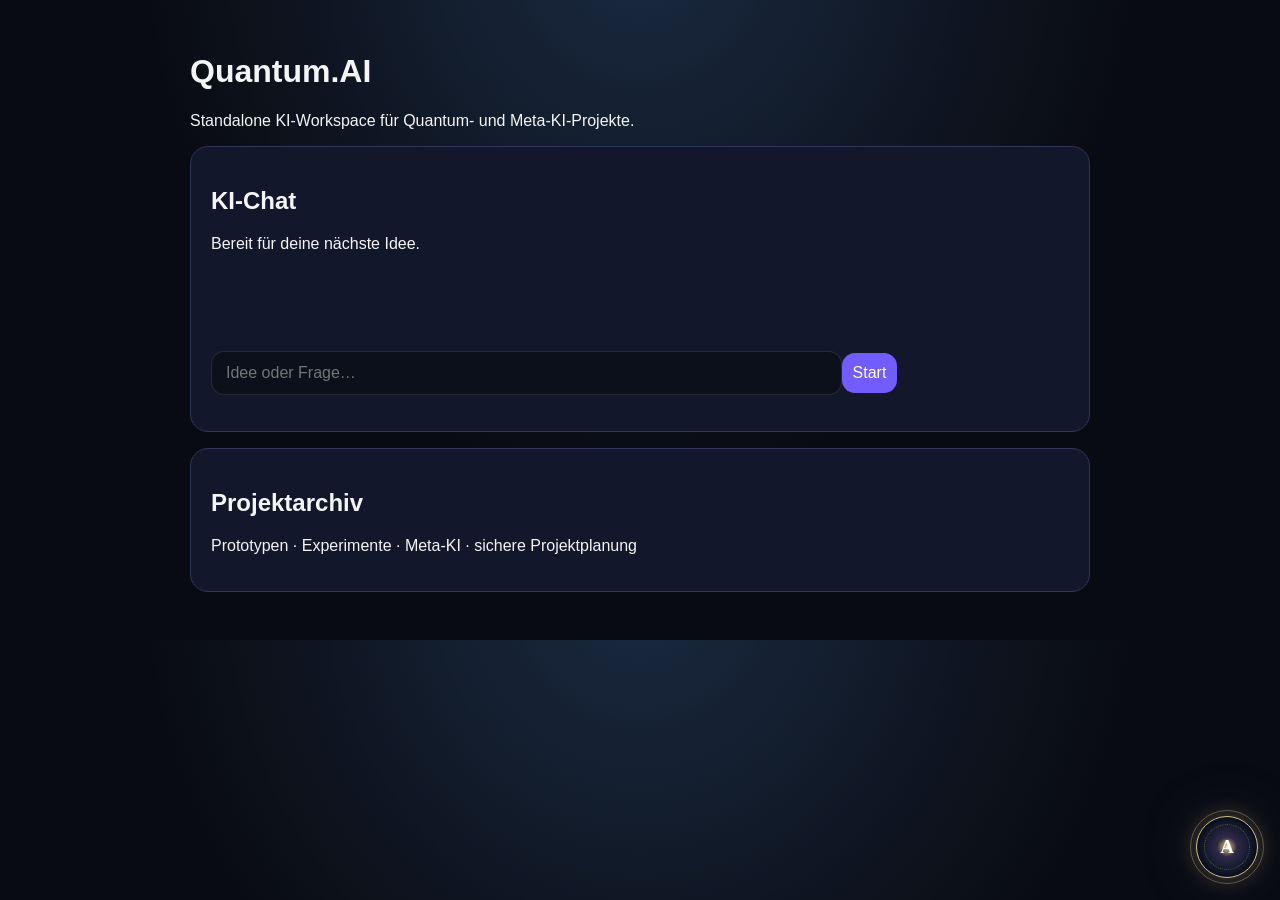
<file: app/index.html>
<!doctype html><html lang="de"><head><meta charset="utf-8"><meta name="viewport" content="width=device-width,initial-scale=1"><title>Quantum.AI App</title><style>body{margin:0;background:#080914;color:#eef;font:16px system-ui}main{max-width:900px;margin:auto;padding:32px}section{background:#12172b;border:1px solid #30365b;border-radius:18px;padding:20px;margin:16px 0}button{background:#725cff;color:#fff;border:0;border-radius:10px;padding:11px}input{width:70%;padding:11px;background:#090c18;color:#fff;border:1px solid #3a4165;border-radius:9px}#out{white-space:pre-wrap;min-height:100px}</style>
<style id="chatgpt-inspired-ui">
:root{--ui-accent:#5ea8ff;--ui-panel:#111521;--ui-bg:#090b12;--ui-line:rgba(255,255,255,.11);--ui-glow:#5ea8ff33;color-scheme:dark}html{scroll-behavior:smooth}body{background:radial-gradient(ellipse at 50% -10%,var(--ui-glow),transparent 55%),var(--ui-bg);color:#f4f5f7;font-family:Inter,-apple-system,BlinkMacSystemFont,"Segoe UI",sans-serif}button,input,textarea,select{font:inherit;border-radius:13px;transition:border-color .18s,box-shadow .18s,transform .18s}input,textarea,select{background:#0c101a;color:#f4f5f7;border:1px solid var(--ui-line);padding:12px 14px}input:focus,textarea:focus,select:focus{outline:none;border-color:var(--ui-accent);box-shadow:0 0 0 3px var(--ui-glow)}button{cursor:pointer}button:hover{border-color:var(--ui-accent);box-shadow:0 0 20px var(--ui-glow)}a{color:var(--ui-accent)}[class*=sidebar],aside,nav{backdrop-filter:blur(18px)}[class*=card],[class*=panel]{border-color:var(--ui-line);border-radius:17px}@media(max-width:760px){body{min-height:100dvh}main,.container{max-width:100%;box-sizing:border-box}input,textarea{max-width:100%;box-sizing:border-box}}
</style>
</head><body><main><h1>Quantum.AI</h1><p>Standalone KI-Workspace für Quantum- und Meta-KI-Projekte.</p><section><h2>KI-Chat</h2><div id="out">Bereit für deine nächste Idee.</div><p><input id="q" placeholder="Idee oder Frage…"><button onclick="go()">Start</button></p></section><section><h2>Projektarchiv</h2><p>Prototypen · Experimente · Meta-KI · sichere Projektplanung</p></section></main><script>function go(){const q=document.getElementById('q').value.trim();if(!q)return;document.getElementById('out').textContent='Eingabe: '+q+'\n\nQuantum.AI: Lokaler App-Modus aktiv. Ein externes KI-Backend kann über einen sicheren API-Endpunkt angebunden werden.';}</script><script>window.AITE_CONFIG={persona:"tech",localModel:"qwen2.5:3b"};</script><script src="/static/aite/aite.js" defer></script>
</body></html>
</file>
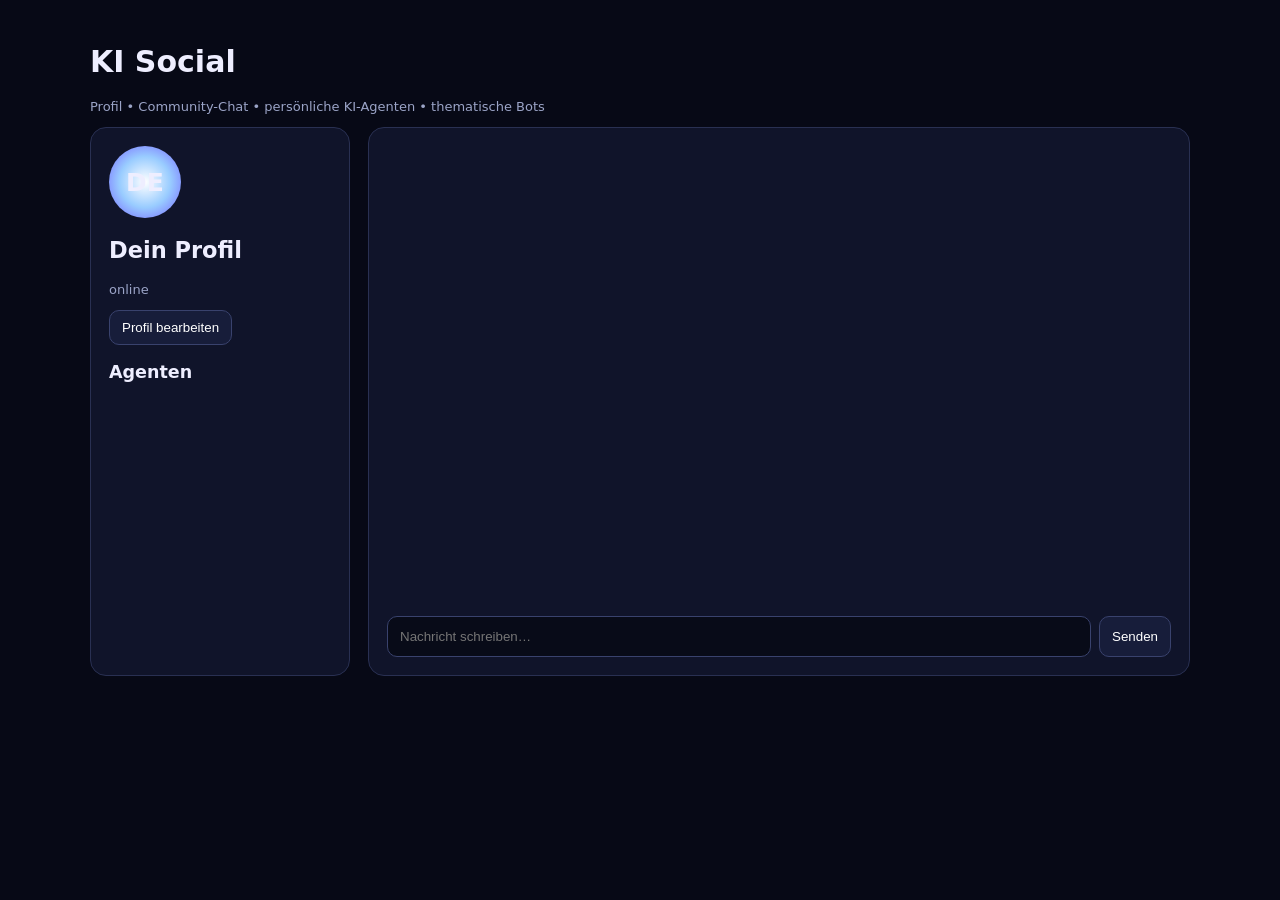
<file: ki-social/index.html>
<!doctype html><html lang="de"><head><meta charset="utf-8"><meta name="viewport" content="width=device-width,initial-scale=1"><title>KI Social</title><style>body{margin:0;font:15px system-ui;background:#070916;color:#eef}main{max-width:1100px;margin:auto;padding:24px}.grid{display:grid;grid-template-columns:260px 1fr;gap:18px}.card{background:#10142a;border:1px solid #293052;border-radius:16px;padding:18px}.avatar{width:72px;height:72px;border-radius:50%;display:grid;place-items:center;background:radial-gradient(circle,#fff,#9cf,#725cff);font-weight:800;font-size:25px}.tabs{display:flex;gap:8px;flex-wrap:wrap;margin:12px 0}button{background:#171d3a;color:#fff;border:1px solid #39426d;border-radius:10px;padding:9px 12px;cursor:pointer}button.active{background:#3c2f8f}#messages{height:430px;overflow:auto;padding:8px}.msg{margin:9px 0;padding:10px 12px;border-radius:12px;background:#171c35;max-width:80%}.me{margin-left:auto;background:#25305a}.composer{display:flex;gap:8px}.composer input{flex:1;background:#080b18;color:#fff;border:1px solid #39426d;border-radius:10px;padding:12px}.agent{padding:10px;border:1px solid #30385e;border-radius:12px;margin:8px 0}.muted{color:#9ba4c7;font-size:13px}@media(max-width:700px){.grid{grid-template-columns:1fr}}</style></head><body><main><h1>KI Social</h1><p class="muted">Profil • Community-Chat • persönliche KI-Agenten • thematische Bots</p><div class="grid"><aside class="card"><div class="avatar" id="avatar">KI</div><h2 id="name">Dein Profil</h2><p class="muted">online</p><button onclick="editProfile()">Profil bearbeiten</button><h3>Agenten</h3><div id="agents"></div></aside><section class="card"><div class="tabs" id="topics"></div><div id="messages"></div><div class="composer"><input id="input" placeholder="Nachricht schreiben…" onkeydown="if(event.key==='Enter')send()"><button onclick="send()">Senden</button></div></section></div></main><script>const topics={Allgemein:'Assistent','Quantenformel':'Quanten-Agent','KI & Technik':'Tech-Agent',Programmieren:'Coding-Agent',Gaming:'Game-Agent',Shop:'Shop-Agent',Notizen:'Notiz-Agent',Kreativ:'Creative-Agent'};let topic='Allgemein',data=JSON.parse(localStorage.getItem('ki-social-profile')||'{"name":"Dein Profil"}');name.textContent=data.name;avatar.textContent=data.name.slice(0,2).toUpperCase();Object.keys(topics).forEach(t=>{let b=document.createElement('button');b.textContent=t;b.onclick=()=>selectTopic(t,b);topicsEl.appendChild(b)});document.querySelector('#topics button').classList.add('active');function selectTopic(t,b){topic=t;document.querySelectorAll('#topics button').forEach(x=>x.classList.remove('active'));b.classList.add('active');add('System',topics[t]+' ist aktiv.')}function add(who,text){let d=document.createElement('div');d.className='msg '+(who==='Du'?'me':'');d.innerHTML='<b>'+who+':</b> '+esc(text);messages.appendChild(d);messages.scrollTop=999999}function send(){let i=input,v=i.value.trim();if(!v)return;add('Du',v);i.value='';setTimeout(()=>add(topics[topic],reply(v)),200)}function reply(v){return topic==='Programmieren'?'Coding-Agent: Ich unterstütze Architektur, Code, Tests und Debugging.':topic==='Quantenformel'?'Quanten-Agent: Ich strukturiere Formel, Modell, Simulation und Umsetzung.':topic==='Gaming'?'Game-Agent: Ich unterstütze Gameplay, KI und Mod-Architektur.':topic==='Shop'?'Shop-Agent: Ich unterstütze UX, Produkte, Warenkorb und Checkout.':'Agent: Nachricht empfangen. Dieses Modul kann an eine echte KI/API angebunden werden.'}function editProfile(){let n=prompt('Profilname',data.name);if(n){data.name=n;localStorage.setItem('ki-social-profile',JSON.stringify(data));name.textContent=n;avatar.textContent=n.slice(0,2).toUpperCase()}}function esc(s){return s.replace(/[&<>"']/g,c=>({'&':'&amp;','<':'&lt;','>':'&gt;','"':'&quot;',"'":'&#39;'}[c]))}Object.entries(topics).forEach(([t,a])=>agents.innerHTML+='<div class="agent"><b>'+a+'</b><div class="muted">'+t+'</div></div>');add('System','Willkommen. Thematische Agenten sind getrennt; Nutzer-zu-Nutzer-Chat benötigt einen Backend-Adapter.');</script></body></html>
</file>
